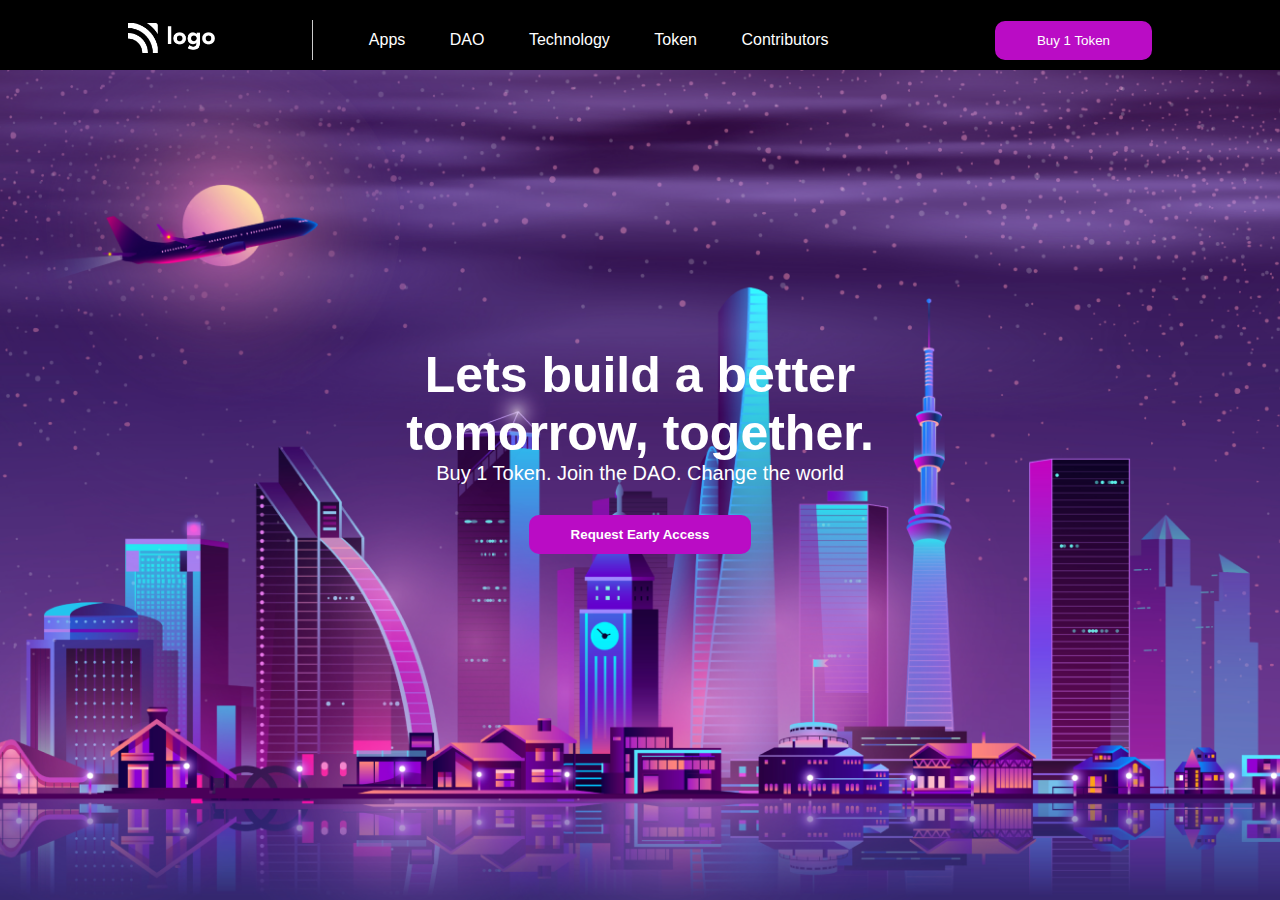
<file: FSJS 2.0 Project 02/index.html>
<!DOCTYPE html>
<html lang="en">
  <head>
    <meta charset="UTF-8" />
    <meta http-equiv="X-UA-Compatible" content="IE=edge" />
    <meta name="viewport" content="width=device-width, initial-scale=1.0" />
    <link rel="stylesheet" href="style.css" />
    <link rel="preconnect" href="https://fonts.googleapis.com" />
    <link rel="preconnect" href="https://fonts.gstatic.com" crossorigin />
    <link
      href="https://fonts.googleapis.com/css2?family=Poppins:wght@200;300;400;500;600;700;800&display=swap"
      rel="stylesheet"
    />
    <link rel="preconnect" href="https://fonts.googleapis.com" />
    <link rel="preconnect" href="https://fonts.gstatic.com" crossorigin />
    <link
      href="https://fonts.googleapis.com/css2?family=Montserrat:wght@600;700;800&display=swap"
      rel="stylesheet"
    />

    <title>Crypto Market</title>
  </head>
  <body>
    <div class="container">
      <section aria-label="navbar">
        <nav class="navbar">
          <div>
            <img src="./assets/white-logo.png" alt="logo" class="logo" />
          </div>
          <div class="line"></div>
          <div class="grow-list">
            <ul class="list">
              <li class="list-item">Apps</li>
              <li class="list-item">DAO</li>
              <li class="list-item">Technology</li>
              <li class="list-item">Token</li>
              <li class="list-item">Contributors</li>
            </ul>
          </div>
          <div>
            <button class="button-small">Buy 1 Token</button>
          </div>
        </nav>
      </section>
      <!-- Hero Section -->
      <section aria-label="hero">
        <div class="hero">
          <h1 class="hero-heading">Lets build a better tomorrow, together.</h1>
          <p class="hero-description">
            Buy 1 Token. Join the DAO. Change the world
          </p>
          <button class="button-large">Request Early Access</button>
        </div>
      </section>
    </div>
  </body>
</html>
</file>
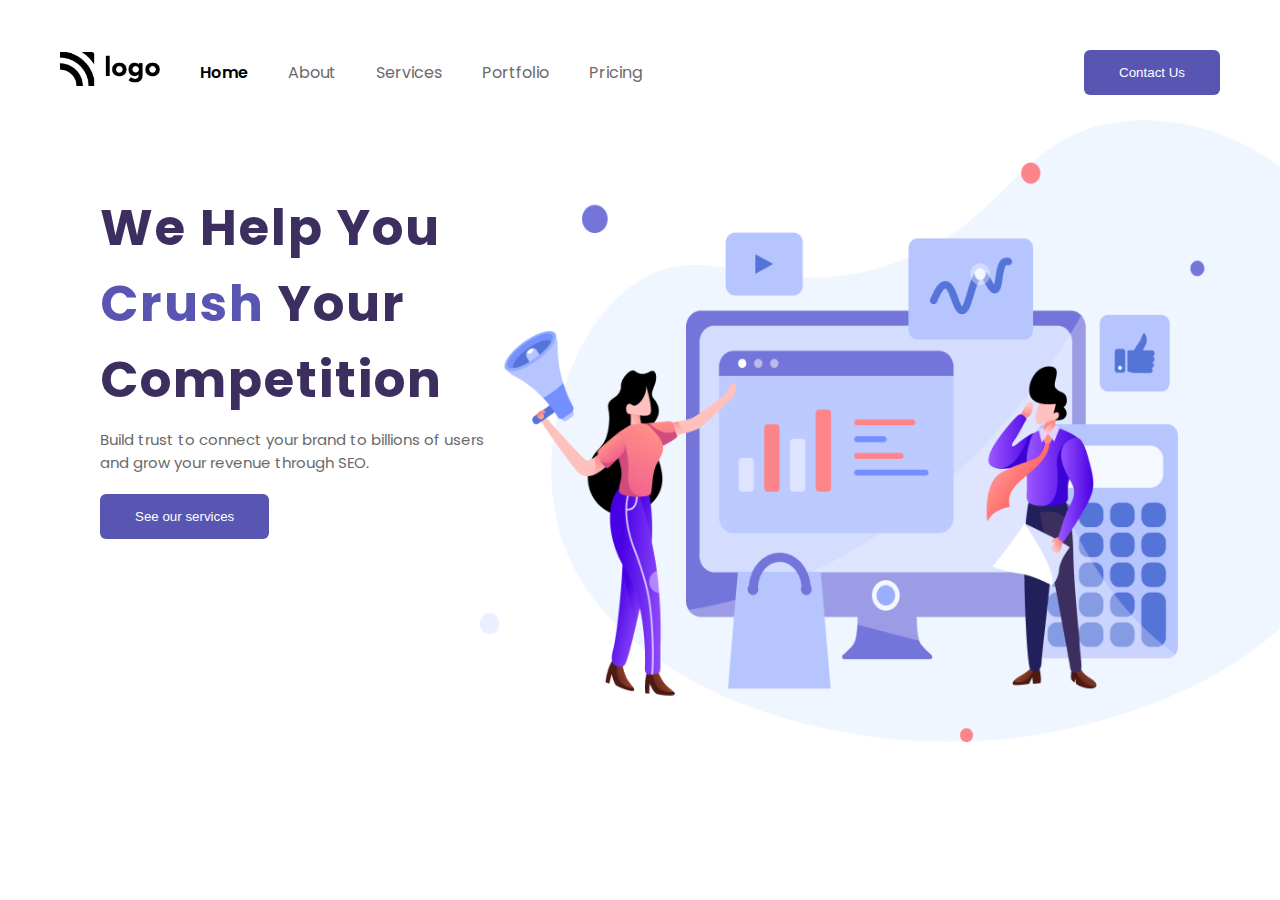
<file: project 1/index.html>
<!DOCTYPE html>
<html lang="en">
  <head>
    <meta charset="UTF-8" />
    <meta http-equiv="X-UA-Compatible" content="IE=edge" />
    <meta name="viewport" content="width=device-width, initial-scale=1.0" />
    <!-- stylesheet -->
    <link rel="stylesheet" href="./style.css" />
    <!-- Font -->
    <link rel="preconnect" href="https://fonts.googleapis.com" />
    <link rel="preconnect" href="https://fonts.gstatic.com" crossorigin />
    <link
      href="https://fonts.googleapis.com/css2?family=Poppins:wght@200;300;400;500;600;700;800&display=swap"
      rel="stylesheet"
    />
    <title>SEO Master</title>
  </head>
  <body>
    <div class="container">
      <section aria-label="navbar">
        <nav class="navbar-container">
          <div>
            <img src="./assets/Logo.png" alt="brand-logo" />
          </div>
          <div class="grow-list">
            <ul class="list">
              <li class="list-item">Home</li>
              <li class="list-item">About</li>
              <li class="list-item">Services</li>
              <li class="list-item">Portfolio</li>
              <li class="list-item">Pricing</li>
            </ul>
          </div>
          <div class="button-group">
            <button class="nav-button">Contact Us</button>
          </div>
        </nav>
      </section>
      <!-- Banner -->
      <section aria-label="banner">
        <div class="banner-container">
          <!-- Left text -->
          <div>
            <h1 class="heading-text">
              We Help You <span>Crush</span> Your Competition
            </h1>
            <p class="description">
              Build trust to connect your brand to billions of users and grow
              your revenue through SEO.
            </p>
            <button class="nav-button btn">See our services</button>
          </div>
          <!-- Right Text -->
          <div>
            <img src="./assets/Header Illustration.png" alt="illustration" />
          </div>
        </div>
      </section>
    </div>
  </body>
</html>
</file>
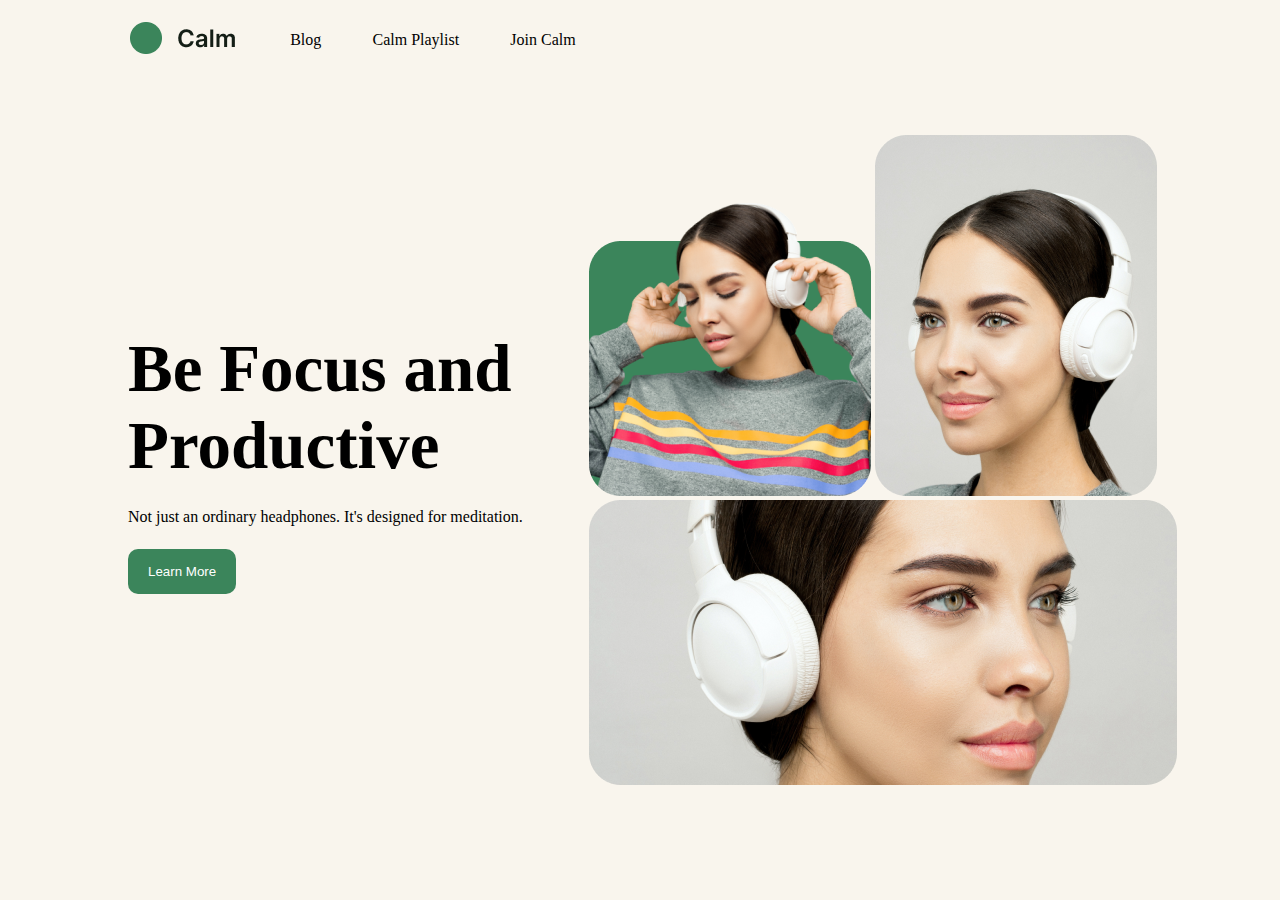
<file: project 4/index.html>
<!DOCTYPE html>
<html lang="en">
<head>
    <meta charset="UTF-8">
    <meta http-equiv="X-UA-Compatible" content="IE=edge">
    <meta name="viewport" content="width=device-width, initial-scale=1.0">
    <link rel="stylesheet" href="./style.css">
    <title>Project 1</title>
</head>
<body>
    <!-- Navbar -->
    <nav>
        <ul>
            <li> <img src="./images/logo.png"/> </li>
            <li>Blog</li>
            <li>Calm Playlist</li>
            <li>Join Calm</li>
        </ul>
    </nav>
    <!--  Main Section -->
    <main>
        <!-- Left Section -->
        <div class="leftmain">
            <h1>Be Focus and Productive</h1>
            <p>Not just an ordinary headphones. It's designed for meditation.</p>
            <button>Learn More</button>
        </div>
        <!-- Right Section -->
        <div class="rightmain">
            <!-- Upper Image -->
            <div>
                <img src="./images/img1.png" alt="Image 1">
                <img src="./images/img2.png" alt="">
                
            </div>
            <!-- Lower Image -->
            <div>
                <img src="./images/img3.png" alt="Image 3">
            </div>

        </div>
    </main>

</body>
</html>
</file>
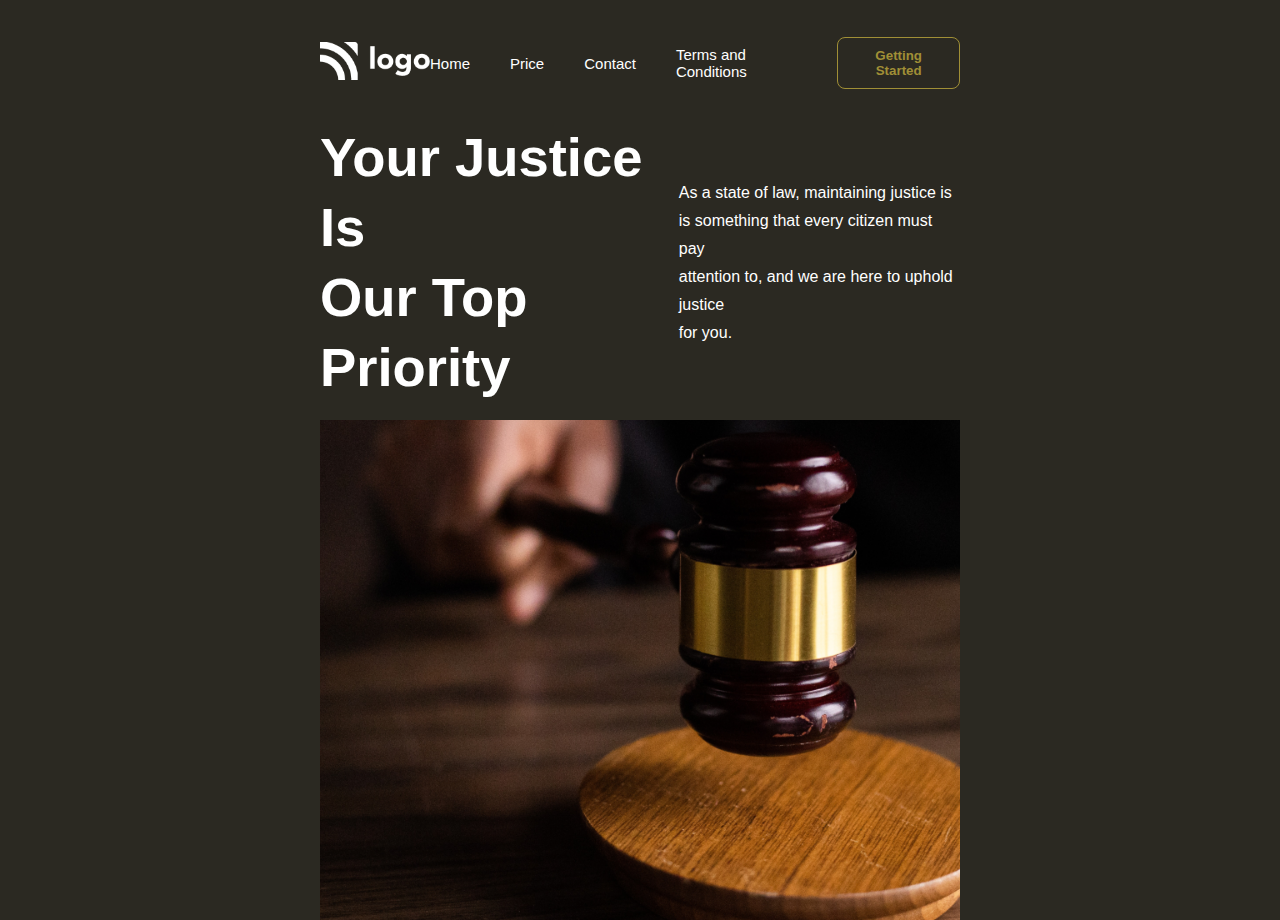
<file: Project 6/index.html>
<!DOCTYPE html>
<html lang="en">
<head>
    <meta charset="UTF-8">
    <meta http-equiv="X-UA-Compatible" content="IE=edge">
    <meta name="viewport" content="width=device-width, initial-scale=1.0">
    <title>Document</title>
    <link rel="stylesheet" href="./style.css">
</head>
<body>
</head>
<body>
    <div class="container">
        <section aria-label="navbar">
            <nav class="navbar">
                <div>
                    <img
                        src="./assets/white-logo.png"
                        alt="logo"
                        class="logo"
                    />
                </div>
                <div>
                    <ul class="list">
                        <li class="list-item">Home</li>
                        <li class="list-item">Price</li>
                        <li class="list-item">Contact</li>
                        <li class="list-item">Terms and Conditions</li>
                        <button class="list-item-btn">
                            Getting Started
                        </button>
                    </ul>
                </div>
            </nav>
        </section>
        <!-- Hero Section -->
        <section class="hero" aria-label="hero">
            <div class="hero-left">
                <h1>
                    Your justice is <br />
                    our top priority
                </h1>
            </div>
            <div class="hero-right">
                <p>
                    As a state of law, maintaining justice is <br />
                    is something that every citizen must pay <br />
                    attention to, and we are here to uphold justice <br />
                    for you.
                </p>
            </div>
        </section>
        <!-- banner section -->
        <div class="banner">
            <div class="banner-container">
                <img
                    src="assets/banner.png"
                    alt="image"
                />
            </div>
        </div>

</body>
</html>
</file>
<file: FSJS 2.0 Project 02/style.css>
* {
        margin: 0;
        padding: 0;
        box-sizing: border-box;
        font-family: 'Open Sans', sans-serif;
    
    }
    
    .container {
        background-image: url(./assets/bg.png);
        height: 100vh;
        width: 100%;
        background-position: center;
        background-size: cover;
    }
    

    .navbar {
        display: flex;
        justify-content: space-between;
        align-items: center;
        padding: 20px 10% 10px 10%;
        background-color: black;
        color: white;
    }
    .line {
        display: inline-block;
        border-left: 1px solid #ccc;
        margin: 0 10px;
        height: 40px;
    }
    
    .list li {
        position: relative;
        right: 60px;
        display: inline-block;
        padding: 0px 20px;
    
    }
    
    i {
        align-items: center;
        padding: 10px;
    }
    
    .logo {
        height: 30px;
    }
    
    .logo:hover {
        cursor: pointer;
    }
    .button-small {
        border: 2px solid #ba0cc5;
        background-color: #ba0cc5;
        color: white;
        padding: 10px 40px;
        border-radius: 10px;
    }
    
    
    .hero {
        position: absolute;
        top: 50%;
        left: 50%;
        transform: translate(-50%, -50%);
        text-align: center;
    }
    
    .hero-heading {
        color: white;
        font-size: 50px;
    
    }
    
    .hero-description {
        color: white;
    
        font-size: 20px;
    }
    
    .button-large {
        border: 2px solid #ba0cc5;
        background-color: #ba0cc5;
        color: white;
        padding: 10px 40px;
        border-radius: 10px;
        margin-top: 30px;
        font-weight: bold;
    }
</file>
<file: project 1/style.css>
*{
    
    margin: 0;
    padding: 0;
}

body{
    font-family: Poppins;
}

.container .navbar-container {
    display: flex;
    height: 15vh;
    align-items: center;
    margin: 5px 60px;
}

.navbar-container div:first-child img{
    width: 100px;
    margin: auto;
}

.navbar-container .grow-list .list{
    display: flex;
    list-style-type: none;
}

.grow-list .list .list-item:first-child{
    color: #000;
    font-weight: 600;
}

.grow-list .list .list-item{
    margin-left: 40px;
    color: rgb(109, 106, 106);
    cursor: pointer;
}
.navbar-container .button-group{
    margin-left: auto;  
}
   
.nav-button{
    background-color: #5955b3;
    padding: 15px 35px;
    border-radius: 6px;
    border: none;
    color: white;
    cursor: pointer;
}

.banner .banner-container{
    display: flex;
    justify-content: space-between;
}
.banner-container div:nth-child(1){
    width: 400px;
}

.banner-container div:nth-child(2) img{
width: 800px;
position: absolute;
z-index: -1;
top: 120px;
right: 0;
}
.banner-container .heading-text{

    font-size: 50px;
    color: #3c2f60;
    text-align: left;
    letter-spacing: 2px;
    
}

.banner-container .heading-text span{
    color: #5955b3;
}

.banner-container div:nth-child(1){
    margin: 50px 0 0 100px;
    width: 30%;
}

.banner-container .description{
    margin: 10px 0 20px 0;
    font-size: 15px;
    color: rgb(106, 105, 105);
}
</file>
<file: project 4/style.css>
*{
    margin: 0;
    padding: 0;
    box-sizing: border-box; /* Search */
    background: #F9F5ED;
}
nav{
    padding: 20px 10%;
    height: 15vh;
}

nav ul {
    display: flex;
    align-items: center;

}

nav ul li {
    list-style: none;
    margin-right: 5%;
    /* gap: 50px; */
    font-weight: 500;
}


/* CSS for HERO Section */

main{
    display: flex;
    align-items: center;
    justify-content: center;
    margin-left: 10%;
}

.leftmain{
    width: 40%;
}

.leftmain h1{
    font-size: 67px;
}

.leftmain p{
    margin: 5% 0;
}

.leftmain button{
    padding: 15px 20px;
    border: none;
    background-color: #3b855b;
    border-radius: 10px;
    color: white;
    font-weight: 500;
}

.rightmain{
    width: 60%;
}
</file>
<file: Project 6/style.css>
* {
        padding: 0px;
       margin: 0;
    }
    
    body {
        background-color: #2b2922;
        color: #FFFFFF;
        font-family: "Montserrat", sans-serif;
    }
    
    .container {
        max-width: 70rem;
        margin-right: 25%;
        margin-left: 25%;
    
    }
    
    /* navbar */
    .navbar {
        display: flex;
        justify-content: space-between;
        height: 14vh;
        align-items: center;
    
    }
    .navbar div img {
        width: 110px;
    }
    .navbar .list {
        list-style-type: none;
        display: flex;
        gap: 40px;
        font-weight: 200;
        font-size: 15px;
        align-items: center;
    }
    .navbar .list .list-item:first-child {
        font-weight: 500;
    }
    .navbar .list button {
        background-color: transparent;
        border: 1px solid #a08f36;
        color: #a08f36;
        padding: 10px 20px;
        border-radius: 8px;
        font-weight: 700;
        cursor: pointer;
    }
    
    /*------------------------- hero section -----------------------*/
    
    .hero {
        display: flex;
        justify-content: space-between;
        height: 26vh;
        align-items: center;
        margin-top: 20px;
    }
    .hero-left h1 {
        font-size: 3.4rem;
        line-height: 70px;
        text-transform: capitalize;
    }
    .hero-right p {
        line-height: 28px;
    }
    
    /*----------------------- banner section --------------------*/
    .banner {
        height: 540px;
    }
    .banner-container  {
        position: absolute;
        min-width: 100%;
       
        margin-top: 40px;
        height: 500px;
        overflow: hidden;
    }
    .banner-container img {
        width: 50%;
        height: 500px;
        position: absolute;
        display: block;
        object-fit: cover;
        object-position: center;
        
    }
</file>
